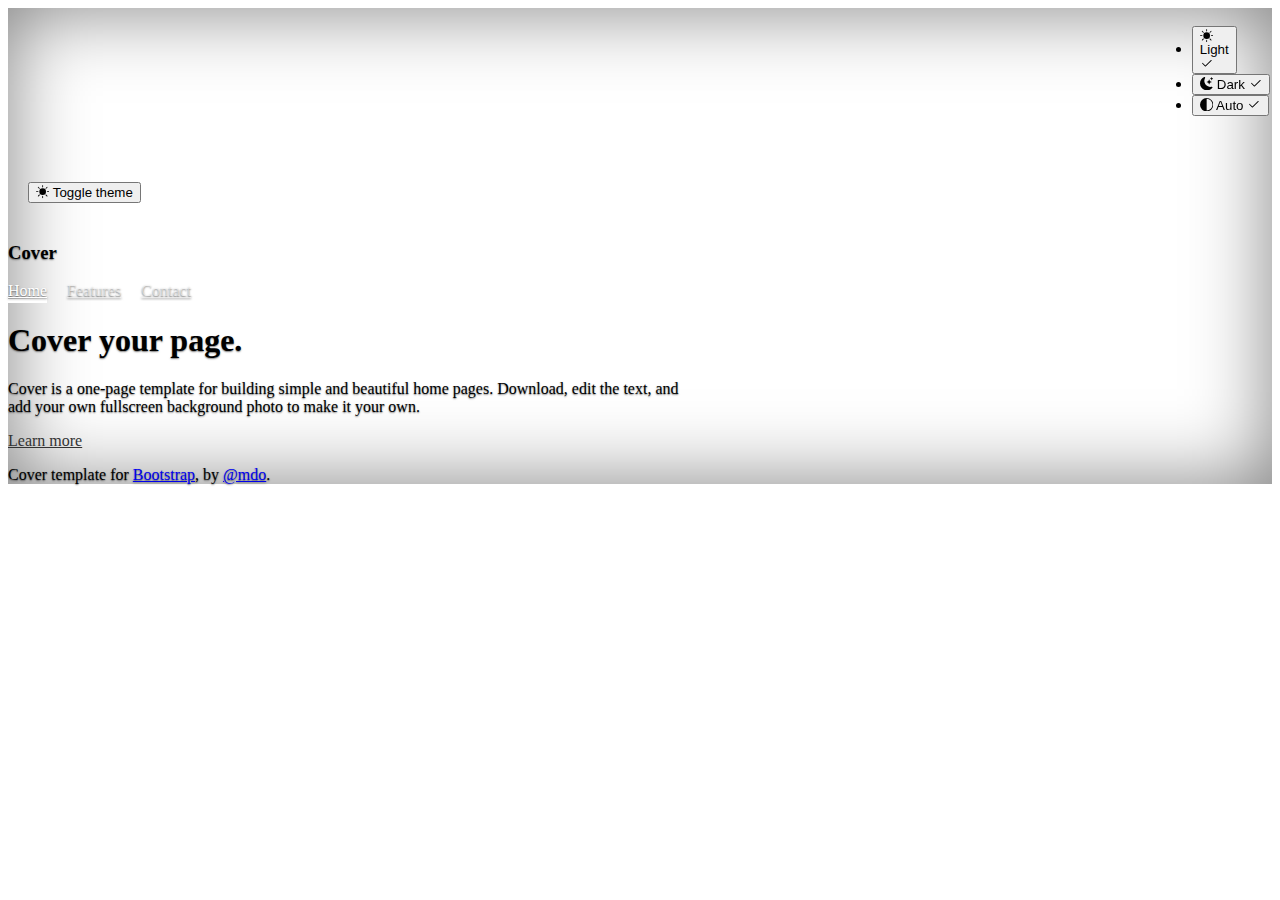
<file: app/index.html>
<!doctype html>
<html lang="en" class="h-100" data-bs-theme="dark">

<head>
    <meta charset="utf-8" />
    <meta name="viewport" content="width=device-width, initial-scale=1" />
    <meta name="description" content="" />
    <meta name="generator" content="Astro v5.13.2" />
    <title>Home</title>
    <link href="https://cdn.jsdelivr.net/npm/bootstrap@5.3.8/dist/css/bootstrap.min.css" rel="stylesheet"
        integrity="sha384-sRIl4kxILFvY47J16cr9ZwB07vP4J8+LH7qKQnuqkuIAvNWLzeN8tE5YBujZqJLB" crossorigin="anonymous">
    <script src="https://cdn.jsdelivr.net/npm/bootstrap@5.3.8/dist/js/bootstrap.bundle.min.js"
        integrity="sha384-FKyoEForCGlyvwx9Hj09JcYn3nv7wiPVlz7YYwJrWVcXK/BmnVDxM+D2scQbITxI"
        crossorigin="anonymous"></script>
    <link rel="stylesheet" href="https://cdn.jsdelivr.net/npm/bootstrap-icons@1.13.1/font/bootstrap-icons.min.css">
    <link rel="stylesheet" href="./css/style.css">
    <meta name="theme-color" content="#712cf9" />
    <link href="./css/cover.css" rel="stylesheet" />
</head>

<body class="d-flex h-100 text-center text-bg-dark">
    <svg xmlns="http://www.w3.org/2000/svg" class="d-none">
        <symbol id="check2" viewBox="0 0 16 16">
            <path
                d="M13.854 3.646a.5.5 0 0 1 0 .708l-7 7a.5.5 0 0 1-.708 0l-3.5-3.5a.5.5 0 1 1 .708-.708L6.5 10.293l6.646-6.647a.5.5 0 0 1 .708 0z">
            </path>
        </symbol>
        <symbol id="circle-half" viewBox="0 0 16 16">
            <path d="M8 15A7 7 0 1 0 8 1v14zm0 1A8 8 0 1 1 8 0a8 8 0 0 1 0 16z"></path>
        </symbol>
        <symbol id="moon-stars-fill" viewBox="0 0 16 16">
            <path
                d="M6 .278a.768.768 0 0 1 .08.858 7.208 7.208 0 0 0-.878 3.46c0 4.021 3.278 7.277 7.318 7.277.527 0 1.04-.055 1.533-.16a.787.787 0 0 1 .81.316.733.733 0 0 1-.031.893A8.349 8.349 0 0 1 8.344 16C3.734 16 0 12.286 0 7.71 0 4.266 2.114 1.312 5.124.06A.752.752 0 0 1 6 .278z">
            </path>
            <path
                d="M10.794 3.148a.217.217 0 0 1 .412 0l.387 1.162c.173.518.579.924 1.097 1.097l1.162.387a.217.217 0 0 1 0 .412l-1.162.387a1.734 1.734 0 0 0-1.097 1.097l-.387 1.162a.217.217 0 0 1-.412 0l-.387-1.162A1.734 1.734 0 0 0 9.31 6.593l-1.162-.387a.217.217 0 0 1 0-.412l1.162-.387a1.734 1.734 0 0 0 1.097-1.097l.387-1.162zM13.863.099a.145.145 0 0 1 .274 0l.258.774c.115.346.386.617.732.732l.774.258a.145.145 0 0 1 0 .274l-.774.258a1.156 1.156 0 0 0-.732.732l-.258.774a.145.145 0 0 1-.274 0l-.258-.774a1.156 1.156 0 0 0-.732-.732l-.774-.258a.145.145 0 0 1 0-.274l.774-.258c.346-.115.617-.386.732-.732L13.863.1z">
            </path>
        </symbol>
        <symbol id="sun-fill" viewBox="0 0 16 16">
            <path
                d="M8 12a4 4 0 1 0 0-8 4 4 0 0 0 0 8zM8 0a.5.5 0 0 1 .5.5v2a.5.5 0 0 1-1 0v-2A.5.5 0 0 1 8 0zm0 13a.5.5 0 0 1 .5.5v2a.5.5 0 0 1-1 0v-2A.5.5 0 0 1 8 13zm8-5a.5.5 0 0 1-.5.5h-2a.5.5 0 0 1 0-1h2a.5.5 0 0 1 .5.5zM3 8a.5.5 0 0 1-.5.5h-2a.5.5 0 0 1 0-1h2A.5.5 0 0 1 3 8zm10.657-5.657a.5.5 0 0 1 0 .707l-1.414 1.415a.5.5 0 1 1-.707-.708l1.414-1.414a.5.5 0 0 1 .707 0zm-9.193 9.193a.5.5 0 0 1 0 .707L3.05 13.657a.5.5 0 0 1-.707-.707l1.414-1.414a.5.5 0 0 1 .707 0zm9.193 2.121a.5.5 0 0 1-.707 0l-1.414-1.414a.5.5 0 0 1 .707-.707l1.414 1.414a.5.5 0 0 1 0 .707zM4.464 4.465a.5.5 0 0 1-.707 0L2.343 3.05a.5.5 0 1 1 .707-.707l1.414 1.414a.5.5 0 0 1 0 .708z">
            </path>
        </symbol>
    </svg>
    <div class="dropdown position-fixed bottom-0 end-0 mb-3 me-3 bd-mode-toggle">
        <button class="btn btn-bd-primary py-2 dropdown-toggle d-flex align-items-center" id="bd-theme" type="button"
            aria-expanded="false" data-bs-toggle="dropdown" aria-label="Toggle theme (auto)">
            <svg class="bi my-1 theme-icon-active" aria-hidden="true">
                <use href="#circle-half"></use>
            </svg>
            <span class="visually-hidden" id="bd-theme-text">Toggle theme</span>
        </button>
        <ul class="dropdown-menu dropdown-menu-end shadow" aria-labelledby="bd-theme-text">
            <li>
                <button type="button" class="dropdown-item d-flex align-items-center" data-bs-theme-value="light"
                    aria-pressed="false">
                    <svg class="bi me-2 opacity-50" aria-hidden="true">
                        <use href="#sun-fill"></use>
                    </svg>
                    Light
                    <svg class="bi ms-auto d-none" aria-hidden="true">
                        <use href="#check2"></use>
                    </svg>
                </button>
            </li>
            <li>
                <button type="button" class="dropdown-item d-flex align-items-center" data-bs-theme-value="dark"
                    aria-pressed="false">
                    <svg class="bi me-2 opacity-50" aria-hidden="true">
                        <use href="#moon-stars-fill"></use>
                    </svg>
                    Dark
                    <svg class="bi ms-auto d-none" aria-hidden="true">
                        <use href="#check2"></use>
                    </svg>
                </button>
            </li>
            <li>
                <button type="button" class="dropdown-item d-flex align-items-center active" data-bs-theme-value="auto"
                    aria-pressed="true">
                    <svg class="bi me-2 opacity-50" aria-hidden="true">
                        <use href="#circle-half"></use>
                    </svg>
                    Auto
                    <svg class="bi ms-auto d-none" aria-hidden="true">
                        <use href="#check2"></use>
                    </svg>
                </button>
            </li>
        </ul>
    </div>
    <div class="cover-container d-flex w-100 h-100 p-3 mx-auto flex-column">
        <header class="mb-auto">
            <div>
                <h3 class="float-md-start mb-0">Cover</h3>
                <nav class="nav nav-masthead justify-content-center float-md-end">
                    <a class="nav-link fw-bold py-1 px-0 active" aria-current="page" href="#">Home</a>
                    <a class="nav-link fw-bold py-1 px-0" href="#">Features</a>
                    <a class="nav-link fw-bold py-1 px-0" href="#">Contact</a>
                </nav>
            </div>
        </header>
        <main class="px-3">
            <h1>Cover your page.</h1>
            <p class="lead">
                Cover is a one-page template for building simple and beautiful home
                pages. Download, edit the text, and add your own fullscreen background
                photo to make it your own.
            </p>
            <p class="lead">
                <a href="#" class="btn btn-lg btn-light fw-bold border-white bg-white">Learn more</a>
            </p>
        </main>
        <footer class="mt-auto text-white-50">
            <p>
                Cover template for
                <a href="https://getbootstrap.com/" class="text-white">Bootstrap</a>,
                by <a href="https://x.com/mdo" class="text-white">@mdo</a>.
            </p>
        </footer>
    </div>

    <script src="./js/theme-toggle.js"></script>
    <script src="./js/sidebars.js" class="astro-vvvwv3sm"></script>
</body>

</html>
</file>
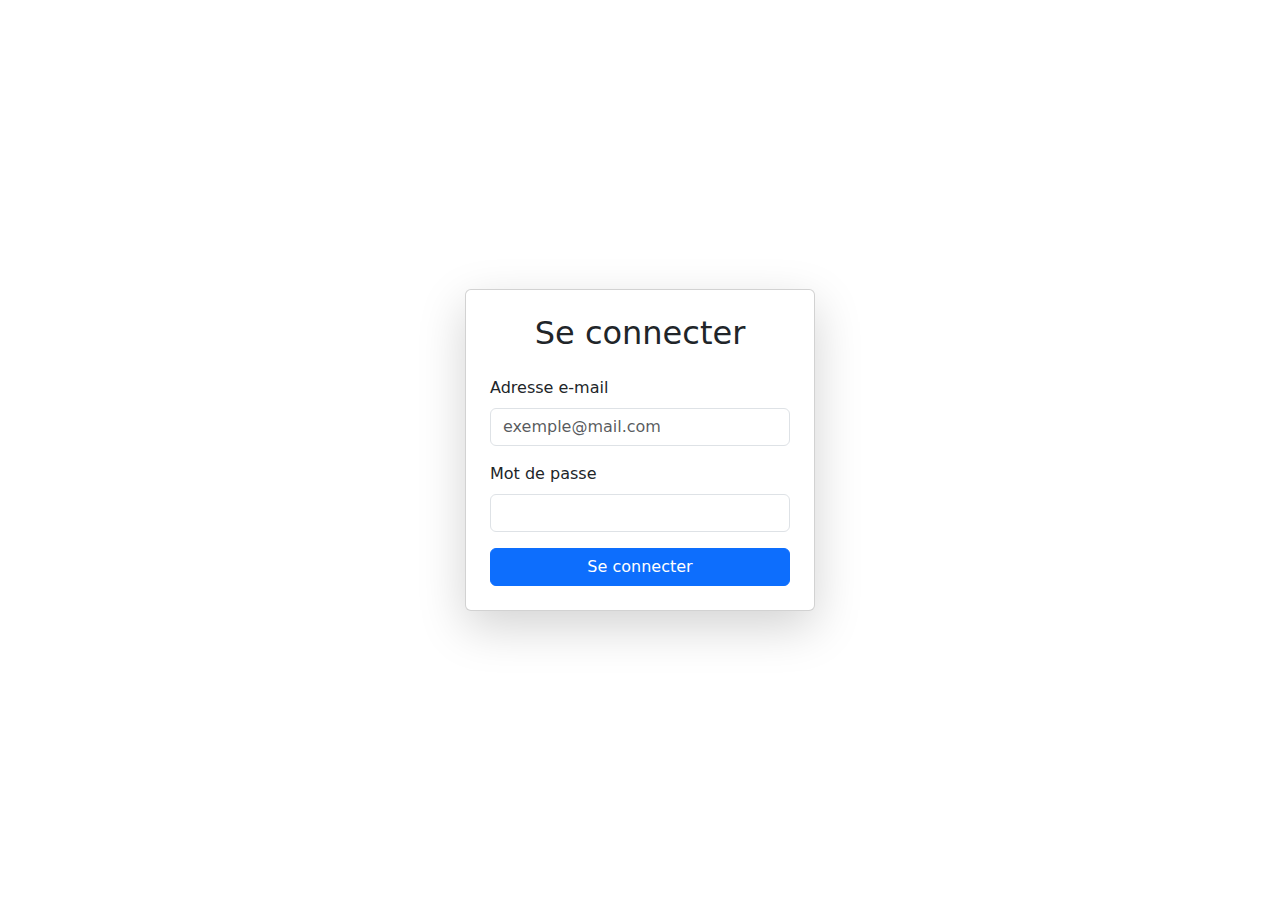
<file: app/Login_Page/index.html>
<!DOCTYPE html>
<html lang="fr">
<head>
  <meta charset="UTF-8">
  <meta name="viewport" content="width=device-width, initial-scale=1">
  <title>Login</title>
  <link href="https://cdn.jsdelivr.net/npm/bootstrap@5.3.2/dist/css/bootstrap.min.css" rel="stylesheet">
  <link rel="stylesheet" href="sign-in.css">
</head>
<body>

  <div class="signup-container d-flex justify-content-center align-items-center vh-100">
    <div class="card p-4 shadow-lg" style="min-width: 350px; max-width: 400px;">
      <h2 class="text-center mb-4">Se connecter</h2>
      <form>
        <div class="mb-3">
          <label for="email" class="form-label">Adresse e-mail</label>
          <input type="email" class="form-control" id="email" placeholder="exemple@mail.com" required>
        </div>
        <div class="mb-3">
          <label for="password" class="form-label">Mot de passe</label>
          <input type="password" class="form-control" id="password" required>
        </div>
        <button type="submit" class="btn btn-primary w-100">Se connecter</button>
      </form>
      
  </div>

  <script src="https://cdn.jsdelivr.net/npm/bootstrap@5.3.2/dist/js/bootstrap.bundle.min.js"></script>
</body>
</html>
</file>
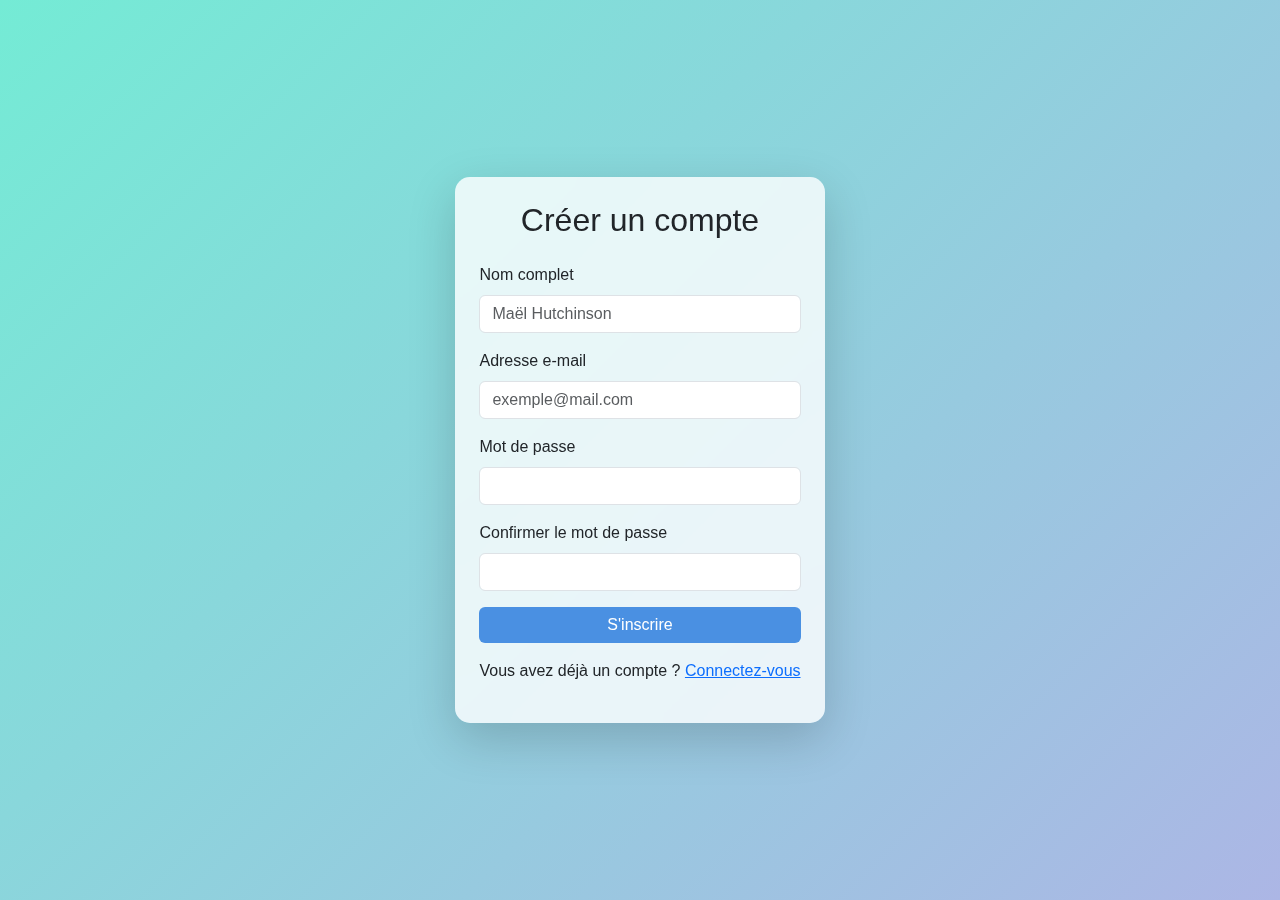
<file: app/Sign_up/index.html>
<!DOCTYPE html>
<html lang="fr">
<head>
  <meta charset="UTF-8">
  <meta name="viewport" content="width=device-width, initial-scale=1">
  <title>Inscription</title>
  <link href="https://cdn.jsdelivr.net/npm/bootstrap@5.3.2/dist/css/bootstrap.min.css" rel="stylesheet">
  <link rel="stylesheet" href="style.css">
</head>
<body>

  <div class="signup-container d-flex justify-content-center align-items-center vh-100">
    <div class="card p-4 shadow-lg" style="min-width: 350px; max-width: 400px;">
      <h2 class="text-center mb-4">Créer un compte</h2>
      <form>
        <div class="mb-3">
          <label for="name" class="form-label">Nom complet</label>
          <input type="text" class="form-control" id="name" placeholder="Maël Hutchinson" required>
        </div>
        <div class="mb-3">
          <label for="email" class="form-label">Adresse e-mail</label>
          <input type="email" class="form-control" id="email" placeholder="exemple@mail.com" required>
        </div>
        <div class="mb-3">
          <label for="password" class="form-label">Mot de passe</label>
          <input type="password" class="form-control" id="password" required>
        </div>
        <div class="mb-3">
          <label for="confirmPassword" class="form-label">Confirmer le mot de passe</label>
          <input type="password" class="form-control" id="confirmPassword" required>
        </div>
        <button type="submit" class="btn btn-primary w-100">S'inscrire</button>
      </form>
      <p class="text-center mt-3">Vous avez déjà un compte ? <a href="#">Connectez-vous</a></p>
    </div>
  </div>

  <script src="https://cdn.jsdelivr.net/npm/bootstrap@5.3.2/dist/js/bootstrap.bundle.min.js"></script>
</body>
</html>
</file>
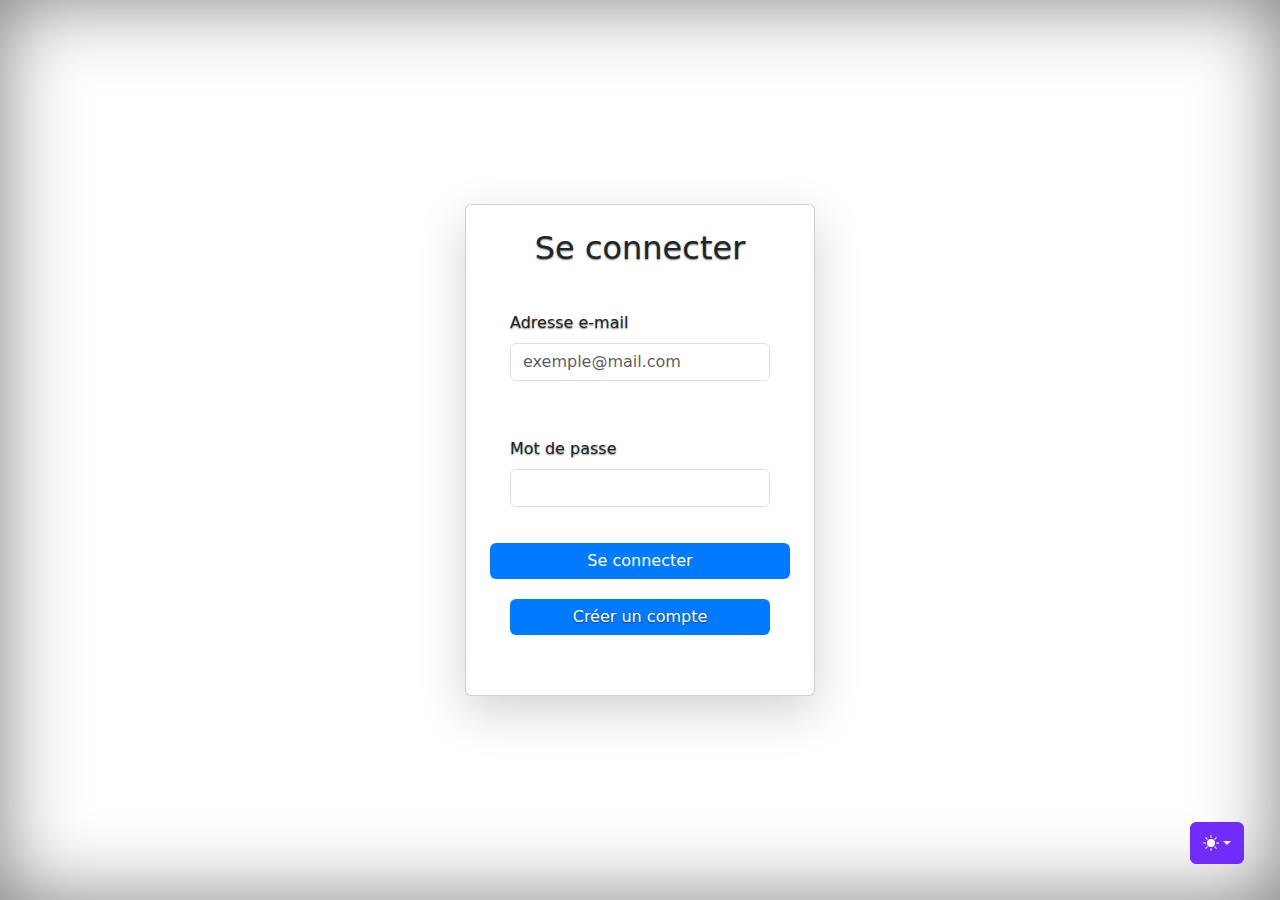
<file: app/Sign-in.html>
<!DOCTYPE html>
<html lang="fr">

<head>
    <meta charset="UTF-8">
    <meta name="viewport" content="width=device-width, initial-scale=1">
    <title>Login</title>
    <link href="https://cdn.jsdelivr.net/npm/bootstrap@5.3.2/dist/css/bootstrap.min.css" rel="stylesheet">
    <link rel="stylesheet" href="./css/style.css">
</head>

<body>
    <svg xmlns="http://www.w3.org/2000/svg" class="d-none">
        <symbol id="check2" viewBox="0 0 16 16">
            <path
                d="M13.854 3.646a.5.5 0 0 1 0 .708l-7 7a.5.5 0 0 1-.708 0l-3.5-3.5a.5.5 0 1 1 .708-.708L6.5 10.293l6.646-6.647a.5.5 0 0 1 .708 0z">
            </path>
        </symbol>
        <symbol id="circle-half" viewBox="0 0 16 16">
            <path d="M8 15A7 7 0 1 0 8 1v14zm0 1A8 8 0 1 1 8 0a8 8 0 0 1 0 16z"></path>
        </symbol>
        <symbol id="moon-stars-fill" viewBox="0 0 16 16">
            <path
                d="M6 .278a.768.768 0 0 1 .08.858 7.208 7.208 0 0 0-.878 3.46c0 4.021 3.278 7.277 7.318 7.277.527 0 1.04-.055 1.533-.16a.787.787 0 0 1 .81.316.733.733 0 0 1-.031.893A8.349 8.349 0 0 1 8.344 16C3.734 16 0 12.286 0 7.71 0 4.266 2.114 1.312 5.124.06A.752.752 0 0 1 6 .278z">
            </path>
            <path
                d="M10.794 3.148a.217.217 0 0 1 .412 0l.387 1.162c.173.518.579.924 1.097 1.097l1.162.387a.217.217 0 0 1 0 .412l-1.162.387a1.734 1.734 0 0 0-1.097 1.097l-.387 1.162a.217.217 0 0 1-.412 0l-.387-1.162A1.734 1.734 0 0 0 9.31 6.593l-1.162-.387a.217.217 0 0 1 0-.412l1.162-.387a1.734 1.734 0 0 0 1.097-1.097l.387-1.162zM13.863.099a.145.145 0 0 1 .274 0l.258.774c.115.346.386.617.732.732l.774.258a.145.145 0 0 1 0 .274l-.774.258a1.156 1.156 0 0 0-.732.732l-.258.774a.145.145 0 0 1-.274 0l-.258-.774a1.156 1.156 0 0 0-.732-.732l-.774-.258a.145.145 0 0 1 0-.274l.774-.258c.346-.115.617-.386.732-.732L13.863.1z">
            </path>
        </symbol>
        <symbol id="sun-fill" viewBox="0 0 16 16">
            <path
                d="M8 12a4 4 0 1 0 0-8 4 4 0 0 0 0 8zM8 0a.5.5 0 0 1 .5.5v2a.5.5 0 0 1-1 0v-2A.5.5 0 0 1 8 0zm0 13a.5.5 0 0 1 .5.5v2a.5.5 0 0 1-1 0v-2A.5.5 0 0 1 8 13zm8-5a.5.5 0 0 1-.5.5h-2a.5.5 0 0 1 0-1h2a.5.5 0 0 1 .5.5zM3 8a.5.5 0 0 1-.5.5h-2a.5.5 0 0 1 0-1h2A.5.5 0 0 1 3 8zm10.657-5.657a.5.5 0 0 1 0 .707l-1.414 1.415a.5.5 0 1 1-.707-.708l1.414-1.414a.5.5 0 0 1 .707 0zm-9.193 9.193a.5.5 0 0 1 0 .707L3.05 13.657a.5.5 0 0 1-.707-.707l1.414-1.414a.5.5 0 0 1 .707 0zm9.193 2.121a.5.5 0 0 1-.707 0l-1.414-1.414a.5.5 0 0 1 .707-.707l1.414 1.414a.5.5 0 0 1 0 .707zM4.464 4.465a.5.5 0 0 1-.707 0L2.343 3.05a.5.5 0 1 1 .707-.707l1.414 1.414a.5.5 0 0 1 0 .708z">
            </path>
        </symbol>
    </svg>
    <div class="signup-container d-flex justify-content-center align-items-center vh-100">
        <div class="card p-4 shadow-lg" style="min-width: 350px; max-width: 400px;">
            <h2 class="text-center mb-4">Se connecter</h2>
            <form action="#">
                <div class="mb-3">
                    <label for="email" class="form-label">Adresse e-mail</label>
                    <input type="email" class="form-control" id="email" placeholder="exemple@mail.com" required>
                </div>
                <div class="mb-3">
                    <label for="password" class="form-label">Mot de passe</label>
                    <input type="password" class="form-control" id="password" required>
                </div>
                <button type="submit" class="btn btn-primary w-100" href="./index.html">Se connecter</button>
                <div class="mb-3">
                    <a class="btn btn-primary w-100" href="./Sign_up.html">Créer un compte</a>
                </div>
            </form>

        </div>
        <div class="dropdown position-fixed bottom-0 end-0 mb-3 me-3 bd-mode-toggle">
            <button class="btn btn-bd-primary py-2 dropdown-toggle d-flex align-items-center" id="bd-theme"
                type="button" aria-expanded="false" data-bs-toggle="dropdown" aria-label="Toggle theme (auto)">
                <svg class="bi my-1 theme-icon-active" aria-hidden="true">
                    <use href="#circle-half"></use>
                </svg>
                <span class="visually-hidden" id="bd-theme-text">Toggle theme</span>
            </button>
            <ul class="dropdown-menu dropdown-menu-end shadow" aria-labelledby="bd-theme-text">
                <li>
                    <button type="button" class="dropdown-item d-flex align-items-center" data-bs-theme-value="light"
                        aria-pressed="false">
                        <svg class="bi me-2 opacity-50" aria-hidden="true">
                            <use href="#sun-fill"></use>
                        </svg>
                        Light
                        <svg class="bi ms-auto d-none" aria-hidden="true">
                            <use href="#check2"></use>
                        </svg>
                    </button>
                </li>
                <li>
                    <button type="button" class="dropdown-item d-flex align-items-center" data-bs-theme-value="dark"
                        aria-pressed="false">
                        <svg class="bi me-2 opacity-50" aria-hidden="true">
                            <use href="#moon-stars-fill"></use>
                        </svg>
                        Dark
                        <svg class="bi ms-auto d-none" aria-hidden="true">
                            <use href="#check2"></use>
                        </svg>
                    </button>
                </li>
                <li>
                    <button type="button" class="dropdown-item d-flex align-items-center active"
                        data-bs-theme-value="auto" aria-pressed="true">
                        <svg class="bi me-2 opacity-50" aria-hidden="true">
                            <use href="#circle-half"></use>
                        </svg>
                        Auto
                        <svg class="bi ms-auto d-none" aria-hidden="true">
                            <use href="#check2"></use>
                        </svg>
                    </button>
                </li>
            </ul>
        </div>

        <script src="https://cdn.jsdelivr.net/npm/bootstrap@5.3.2/dist/js/bootstrap.bundle.min.js"></script>
        <script src="./js/theme-toggle.js"></script>
</body>

</html>
</file>
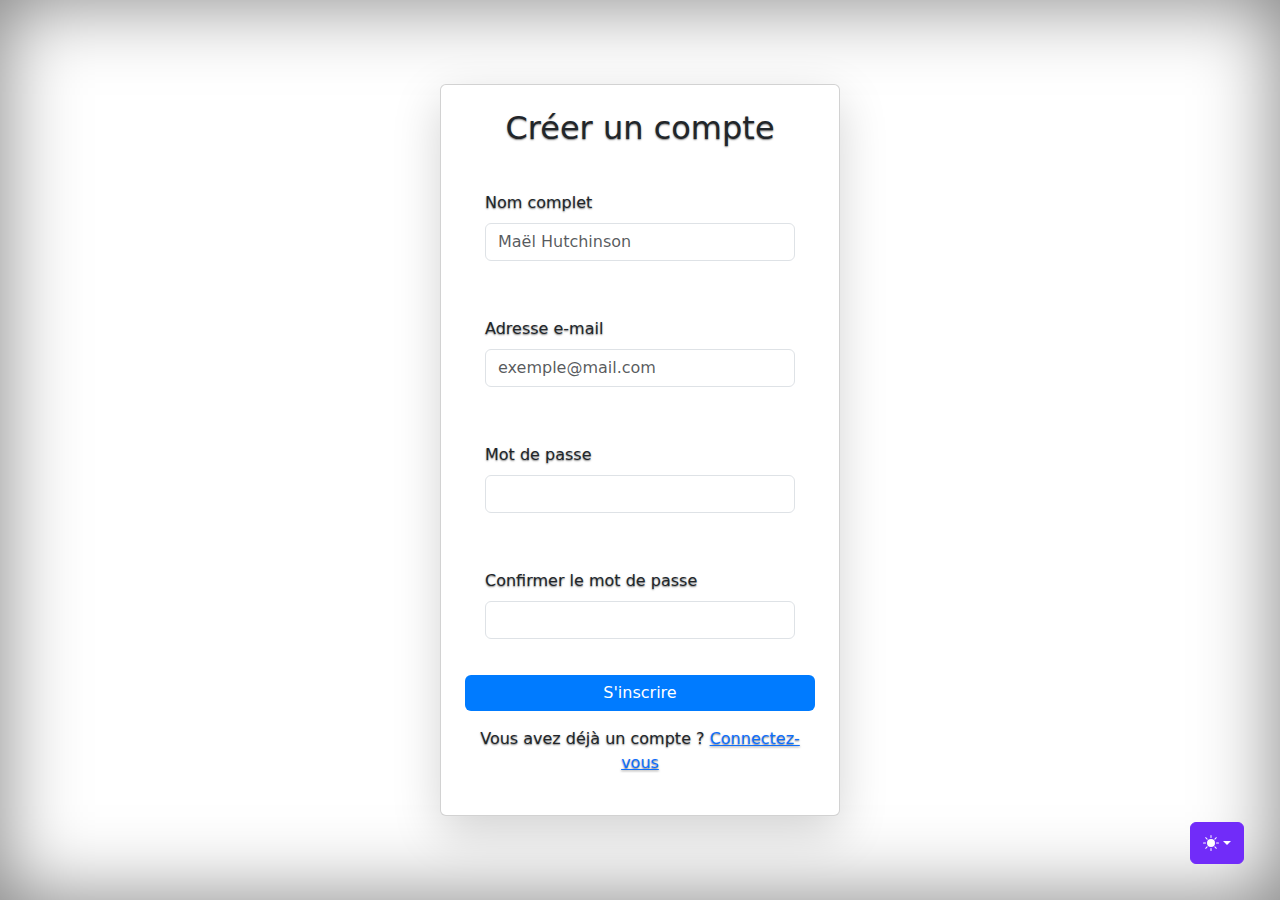
<file: app/Sign_up.html>
<!DOCTYPE html>
<html lang="fr">
<head>
  <meta charset="UTF-8">
  <meta name="viewport" content="width=device-width, initial-scale=1">
  <title>Inscription</title>
  <link href="https://cdn.jsdelivr.net/npm/bootstrap@5.3.2/dist/css/bootstrap.min.css" rel="stylesheet">
  <link rel="stylesheet" href="./css/style.css">
</head>
<body>
<svg xmlns="http://www.w3.org/2000/svg" class="d-none">
        <symbol id="check2" viewBox="0 0 16 16">
            <path
                d="M13.854 3.646a.5.5 0 0 1 0 .708l-7 7a.5.5 0 0 1-.708 0l-3.5-3.5a.5.5 0 1 1 .708-.708L6.5 10.293l6.646-6.647a.5.5 0 0 1 .708 0z">
            </path>
        </symbol>
        <symbol id="circle-half" viewBox="0 0 16 16">
            <path d="M8 15A7 7 0 1 0 8 1v14zm0 1A8 8 0 1 1 8 0a8 8 0 0 1 0 16z"></path>
        </symbol>
        <symbol id="moon-stars-fill" viewBox="0 0 16 16">
            <path
                d="M6 .278a.768.768 0 0 1 .08.858 7.208 7.208 0 0 0-.878 3.46c0 4.021 3.278 7.277 7.318 7.277.527 0 1.04-.055 1.533-.16a.787.787 0 0 1 .81.316.733.733 0 0 1-.031.893A8.349 8.349 0 0 1 8.344 16C3.734 16 0 12.286 0 7.71 0 4.266 2.114 1.312 5.124.06A.752.752 0 0 1 6 .278z">
            </path>
            <path
                d="M10.794 3.148a.217.217 0 0 1 .412 0l.387 1.162c.173.518.579.924 1.097 1.097l1.162.387a.217.217 0 0 1 0 .412l-1.162.387a1.734 1.734 0 0 0-1.097 1.097l-.387 1.162a.217.217 0 0 1-.412 0l-.387-1.162A1.734 1.734 0 0 0 9.31 6.593l-1.162-.387a.217.217 0 0 1 0-.412l1.162-.387a1.734 1.734 0 0 0 1.097-1.097l.387-1.162zM13.863.099a.145.145 0 0 1 .274 0l.258.774c.115.346.386.617.732.732l.774.258a.145.145 0 0 1 0 .274l-.774.258a1.156 1.156 0 0 0-.732.732l-.258.774a.145.145 0 0 1-.274 0l-.258-.774a1.156 1.156 0 0 0-.732-.732l-.774-.258a.145.145 0 0 1 0-.274l.774-.258c.346-.115.617-.386.732-.732L13.863.1z">
            </path>
        </symbol>
        <symbol id="sun-fill" viewBox="0 0 16 16">
            <path
                d="M8 12a4 4 0 1 0 0-8 4 4 0 0 0 0 8zM8 0a.5.5 0 0 1 .5.5v2a.5.5 0 0 1-1 0v-2A.5.5 0 0 1 8 0zm0 13a.5.5 0 0 1 .5.5v2a.5.5 0 0 1-1 0v-2A.5.5 0 0 1 8 13zm8-5a.5.5 0 0 1-.5.5h-2a.5.5 0 0 1 0-1h2a.5.5 0 0 1 .5.5zM3 8a.5.5 0 0 1-.5.5h-2a.5.5 0 0 1 0-1h2A.5.5 0 0 1 3 8zm10.657-5.657a.5.5 0 0 1 0 .707l-1.414 1.415a.5.5 0 1 1-.707-.708l1.414-1.414a.5.5 0 0 1 .707 0zm-9.193 9.193a.5.5 0 0 1 0 .707L3.05 13.657a.5.5 0 0 1-.707-.707l1.414-1.414a.5.5 0 0 1 .707 0zm9.193 2.121a.5.5 0 0 1-.707 0l-1.414-1.414a.5.5 0 0 1 .707-.707l1.414 1.414a.5.5 0 0 1 0 .707zM4.464 4.465a.5.5 0 0 1-.707 0L2.343 3.05a.5.5 0 1 1 .707-.707l1.414 1.414a.5.5 0 0 1 0 .708z">
            </path>
        </symbol>
    </svg>
  <div class="signup-container d-flex justify-content-center align-items-center vh-100">
    <div class="card p-4 shadow-lg" style="min-width: 350px; max-width: 400px;">
      <h2 class="text-center mb-4">Créer un compte</h2>
      <form>
        <div class="mb-3">
          <label for="name" class="form-label">Nom complet</label>
          <input type="text" class="form-control" id="name" placeholder="Maël Hutchinson" required>
        </div>
        <div class="mb-3">
          <label for="email" class="form-label">Adresse e-mail</label>
          <input type="email" class="form-control" id="email" placeholder="exemple@mail.com" required>
        </div>
        <div class="mb-3">
          <label for="password" class="form-label">Mot de passe</label>
          <input type="password" class="form-control" id="password" required>
        </div>
        <div class="mb-3">
          <label for="confirmPassword" class="form-label">Confirmer le mot de passe</label>
          <input type="password" class="form-control" id="confirmPassword" required>
        </div>
        <button type="submit" class="btn btn-primary w-100">S'inscrire</button>
      </form>
      <p class="text-center mt-3">Vous avez déjà un compte ? <a href="#">Connectez-vous</a></p>
    </div>
  </div>
  <div class="dropdown position-fixed bottom-0 end-0 mb-3 me-3 bd-mode-toggle">
        <button class="btn btn-bd-primary py-2 dropdown-toggle d-flex align-items-center" id="bd-theme" type="button"
            aria-expanded="false" data-bs-toggle="dropdown" aria-label="Toggle theme (auto)">
            <svg class="bi my-1 theme-icon-active" aria-hidden="true">
                <use href="#circle-half"></use>
            </svg>
            <span class="visually-hidden" id="bd-theme-text">Toggle theme</span>
        </button>
        <ul class="dropdown-menu dropdown-menu-end shadow" aria-labelledby="bd-theme-text">
            <li>
                <button type="button" class="dropdown-item d-flex align-items-center" data-bs-theme-value="light"
                    aria-pressed="false">
                    <svg class="bi me-2 opacity-50" aria-hidden="true">
                        <use href="#sun-fill"></use>
                    </svg>
                    Light
                    <svg class="bi ms-auto d-none" aria-hidden="true">
                        <use href="#check2"></use>
                    </svg>
                </button>
            </li>
            <li>
                <button type="button" class="dropdown-item d-flex align-items-center" data-bs-theme-value="dark"
                    aria-pressed="false">
                    <svg class="bi me-2 opacity-50" aria-hidden="true">
                        <use href="#moon-stars-fill"></use>
                    </svg>
                    Dark
                    <svg class="bi ms-auto d-none" aria-hidden="true">
                        <use href="#check2"></use>
                    </svg>
                </button>
            </li>
            <li>
                <button type="button" class="dropdown-item d-flex align-items-center active" data-bs-theme-value="auto"
                    aria-pressed="true">
                    <svg class="bi me-2 opacity-50" aria-hidden="true">
                        <use href="#circle-half"></use>
                    </svg>
                    Auto
                    <svg class="bi ms-auto d-none" aria-hidden="true">
                        <use href="#check2"></use>
                    </svg>
                </button>
            </li>
        </ul>
  </div>
  

  <script src="https://cdn.jsdelivr.net/npm/bootstrap@5.3.2/dist/js/bootstrap.bundle.min.js"></script>
  <script src="./js/theme-toggle.js"></script>
</body>
</html>
</file>
<file: app/css/style.css>
.btn-light,
.btn-light:hover,
.btn-light:focus {
    color: #333;
    text-shadow: none;
}

body {
    text-shadow: 0 .05rem .1rem rgba(0, 0, 0, .5);
    box-shadow: inset 0 0 5rem rgba(0, 0, 0, .5);
}

.cover-container {
    max-width: 42em;
}

.nav-masthead .nav-link {
    color: rgba(255, 255, 255, .5);
    border-bottom: .25rem solid transparent;
}

.nav-masthead .nav-link:hover,
.nav-masthead .nav-link:focus {
    border-bottom-color: rgba(255, 255, 255, .25);
}


.nav-masthead .nav-link+.nav-link {
    margin-left: 1rem;
}

.nav-masthead .active {
    color: #fff;
    border-bottom-color: #fff;
}

.bd-placeholder-img {
    font-size: 1.125rem;
    text-anchor: middle;
    -webkit-user-select: none;
    -moz-user-select: none;
    user-select: none;
}

@media (min-width: 768px) {
    .bd-placeholder-img-lg {
        font-size: 3.5rem;
    }
}

.b-example-divider {
    width: 100%;
    height: 3rem;
    background-color: #0000001a;
    border: solid rgba(0, 0, 0, 0.15);
    border-width: 1px 0;
    box-shadow:
        inset 0 0.5em 1.5em #0000001a,
        inset 0 0.125em 0.5em #00000026;
}

.b-example-vr {
    flex-shrink: 0;
    width: 1.5rem;
    height: 100vh;
}

.bi {
    vertical-align: -0.125em;
    fill: currentColor;
}

.nav-scroller {
    position: relative;
    z-index: 2;
    height: 2.75rem;
    overflow-y: hidden;
}

.nav-scroller .nav {
    display: flex;
    flex-wrap: nowrap;
    padding-bottom: 1rem;
    margin-top: -1px;
    overflow-x: auto;
    text-align: center;
    white-space: nowrap;
    -webkit-overflow-scrolling: touch;
}

.btn-bd-primary {
    --bd-violet-bg: #712cf9;
    --bd-violet-rgb: 112.520718, 44.062154, 249.437846;
    --bs-btn-font-weight: 600;
    --bs-btn-color: var(--bs-white);
    --bs-btn-bg: var(--bd-violet-bg);
    --bs-btn-border-color: var(--bd-violet-bg);
    --bs-btn-hover-color: var(--bs-white);
    --bs-btn-hover-bg: #6528e0;
    --bs-btn-hover-border-color: #6528e0;
    --bs-btn-focus-shadow-rgb: var(--bd-violet-rgb);
    --bs-btn-active-color: var(--bs-btn-hover-color);
    --bs-btn-active-bg: #5a23c8;
    --bs-btn-active-border-color: #5a23c8;
}

.bd-mode-toggle {
    z-index: 1500;
}

.bd-mode-toggle .bi {
    width: 1em;
    height: 1em;
}

.bd-mode-toggle .dropdown-menu .active .bi {
    display: block !important;
}

.dropdown-menu-end {
    position: fixed;
    top: 0;
    right: 0;
    padding: 10px;

}


.acceuil {
    background-image: url(../image/home.png);
}

.image-rect0 {
    width: 100%;
    aspect-ratio: 2 / 1;
    background-image: url('https://images.unsplash.com/photo-1630219694734-fe47ab76b15e?ixlib=rb-4.1.0&auto=format&fit=crop&q=60&w=1200');
    background-size: cover;
    background-position: center;
    background-repeat: no-repeat;
    border-radius: 8px;
}

.prixvoyage {
    position: absolute;
    top: 8px;
    left: 8px;
    background-color: rgba(0, 0, 0, 0.6);
    color: whitesmoke;
    font-size: 14px;
    font-weight: 600;
    padding: 4px 8px;
    border-radius: 4px;
}

.detail-hero {
    background: url('https://images.unsplash.com/photo-1507525428034-b723cf961d3e') center/cover no-repeat;
    height: 70vh;
}

.timeline {
    border-left: 3px solid #007bff;
    margin-left: 20px;
    padding-left: 25px;
}

.timeline-item {
    position: relative;
    margin-bottom: 25px;
}

.timeline-item h5 {
    font-weight: bold;
    color: #007bff;
}

.carousel-inner img {
    height: auto;
    object-fit: cover;
}

form input,
form select {
    border-radius: 0.3rem;
}

.btn-primary {
    background-color: #007bff;
    border: none;
    transition: 0.3s;
}

.btn-primary:hover {
    background-color: #0056b3;
}

.icone_Horizon {
    width: 75px;
    height: auto;
    margin-right: 30px;
}

.mb-3 {
padding: 20px;
}
</file>
<file: app/css/cover.css>
/*
 * Globals
 */


/* Custom default button */
.btn-light,
.btn-light:hover,
.btn-light:focus {
  color: #333;
  text-shadow: none; /* Prevent inheritance from `body` */
}


/*
 * Base structure
 */

body {
  text-shadow: 0 .05rem .1rem rgba(0, 0, 0, .5);
  box-shadow: inset 0 0 5rem rgba(0, 0, 0, .5);
}

.cover-container {
  max-width: 42em;
}


/*
 * Header
 */

.nav-masthead .nav-link {
  color: rgba(255, 255, 255, .5);
  border-bottom: .25rem solid transparent;
}

.nav-masthead .nav-link:hover,
.nav-masthead .nav-link:focus {
  border-bottom-color: rgba(255, 255, 255, .25);
}

.nav-masthead .nav-link + .nav-link {
  margin-left: 1rem;
}

.nav-masthead .active {
  color: #fff;
  border-bottom-color: #fff;
}
</file>
<file: app/Login_Page/sign-in.css>
html,
body {
  height: 100%;
}

.form-signin {
  max-width: 330px;
  padding: 1rem;
}

.form-signin .form-floating:focus-within {
  z-index: 2;
}

.form-signin input[type="email"] {
  margin-bottom: -1px;
  border-bottom-right-radius: 0;
  border-bottom-left-radius: 0;
}

.form-signin input[type="password"] {
  margin-bottom: 10px;
  border-top-left-radius: 0;
  border-top-right-radius: 0;
}
</file>
<file: app/Sign_up/style.css>
body {
  background: linear-gradient(135deg, #74ebd5 0%, #ACB6E5 100%);
  font-family: 'Segoe UI', Tahoma, Geneva, Verdana, sans-serif;
}

.card {
  border: none;
  border-radius: 15px;
  background-color: #ffffffcc;
  backdrop-filter: blur(10px);
}

.btn-primary {
  background-color: #4a90e2;
  border: none;
  transition: background-color 0.3s ease;
}

.btn-primary:hover {
  background-color: #357ab8;
}

input:focus {
  box-shadow: 0 0 0 0.2rem rgba(74, 144, 226, 0.25);
}
</file>
